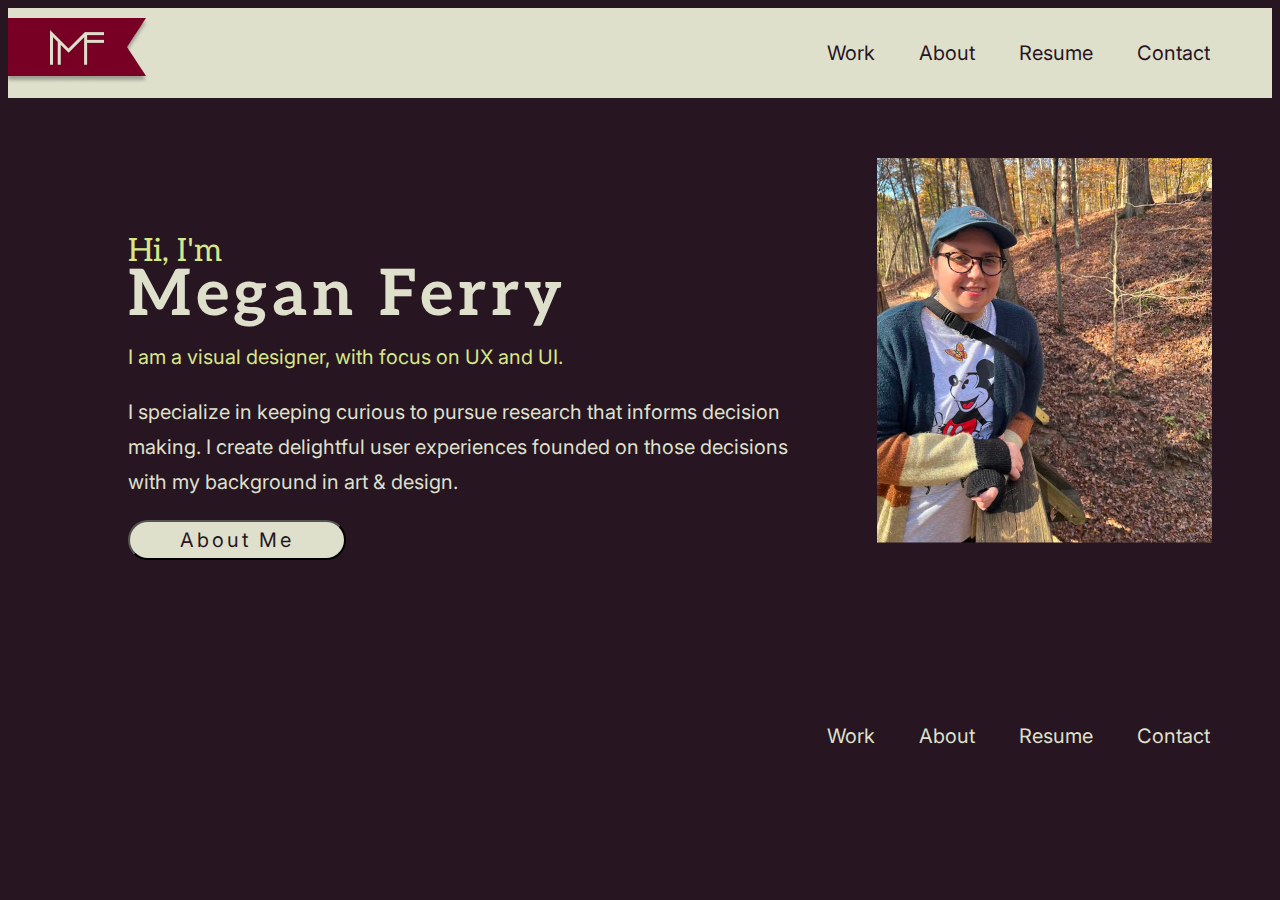
<file: index.html>
<!DOCTYPE html>
<html lang="en">

<head>
  <link href="CSS\index.css" rel="stylesheet" type="text/css">
  <link rel="preconnect" href="https://fonts.googleapis.com">
  <link rel="preconnect" href="https://fonts.gstatic.com" crossorigin>
  <link href="https://fonts.googleapis.com/css2?family=Inter&display=swap" rel="stylesheet">
  <link rel="preconnect" href="https://fonts.googleapis.com">
  <link rel="preconnect" href="https://fonts.gstatic.com" crossorigin>
  <link href="https://fonts.googleapis.com/css2?family=Aleo&family=Inter&display=swap" rel="stylesheet">
  <title>Portfolio</title>
</head>

<body>
  <header>
    <div class="logo">
      <img src="images/logo.png" alt="Megan's logo">
    </div>
    <nav class="navigation">
      <ul>
        <li class="nav">Work</li>
        <li class="nav">About</li>
        <li class="nav">Resume</li>
        <li class="nav">Contact</li>
      </ul>
    </nav>
  </header>
  
  <section class="heroImg">
    <div class="about">
      <p class="yellow big">Hi, I'm</p>
      <p>
      <h1>Megan Ferry</h1>
      </p>
      <p class="yellow">I am a visual designer, with focus on UX and UI.</p>
      <p>I specialize in keeping curious to pursue research that informs decision making.
        I create delightful user experiences founded on those decisions with my background in art & design.</p>
      <button>About Me</button>
    </div>
    <div class="photo">
      <img src="images/profile.png" alt="Megan's portrait">
    </div>  
  </section>
  
  <footer>
    <ul>
      <li class="foot">Work</li>
      <li class="foot">About</li>
      <li class="foot">Resume</li>
      <li class="foot">Contact</li>
    </ul>
  </footer>
</body>

</html>
</file>
